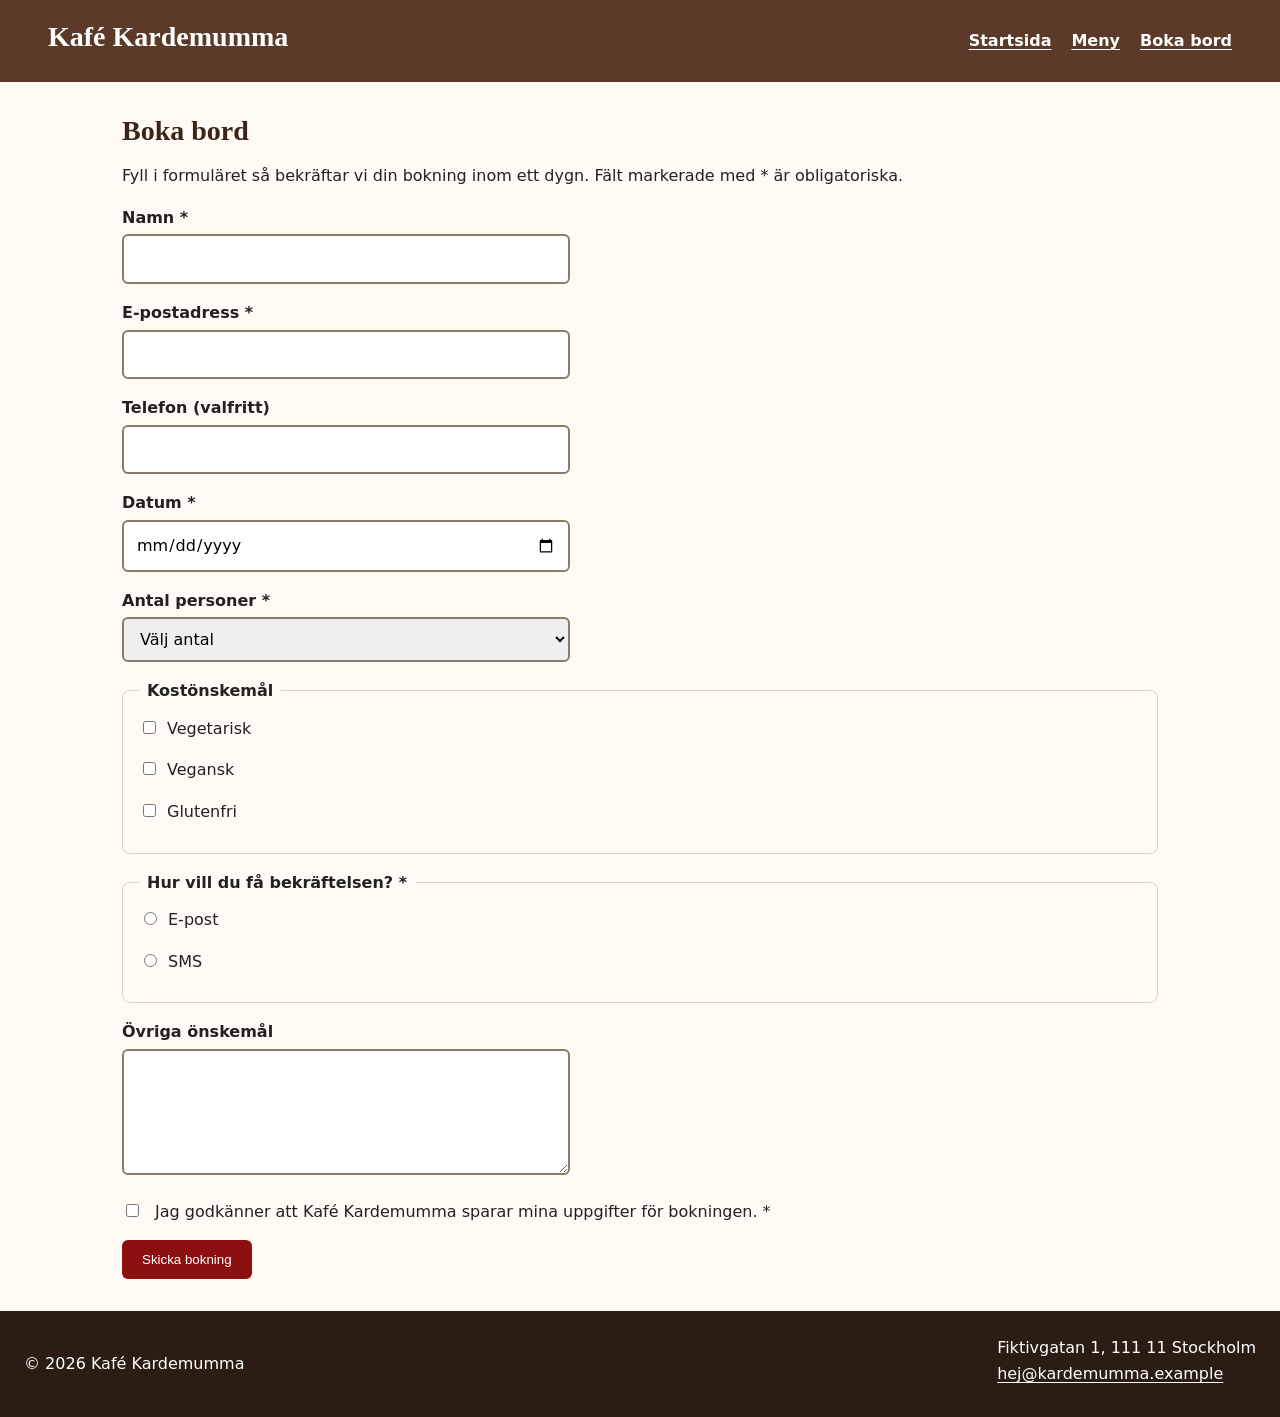
<file: kontakt.html>
<!doctype html>
<html lang="sv">
  <head>
    <meta charset="UTF-8" />
    <meta name="viewport" content="width=device-width, initial-scale=1.0" />
    <title>Boka bord – Kafé Kardemumma</title>
    <link rel="stylesheet" href="css/variables.css" />
    <link rel="stylesheet" href="css/base.css" />
    <link rel="stylesheet" href="css/layout.css" />
    <link rel="stylesheet" href="css/components.css" />
  </head>
  <body>
    <header>
      <h1>Kafé Kardemumma</h1>
      <nav aria-label="Huvudmeny">
        <ul>
          <li><a href="index.html">Startsida</a></li>
          <li><a href="index.html#meny">Meny</a></li>
          <li><a href="kontakt.html" aria-current="page">Boka bord</a></li>
        </ul>
      </nav>
    </header>

    <main>
      <h2>Boka bord</h2>
      <p>
        Fyll i formuläret så bekräftar vi din bokning inom ett dygn. Fält
        markerade med * är obligatoriska.
      </p>

      <form action="#" method="post">
        <div class="falt">
          <label for="namn">Namn *</label>
          <input
            type="text"
            id="namn"
            name="namn"
            autocomplete="name"
            required
          />
        </div>

        <div class="falt">
          <label for="epost">E-postadress *</label>
          <input
            type="email"
            id="epost"
            name="epost"
            autocomplete="email"
            required
          />
        </div>

        <div class="falt">
          <label for="telefon">Telefon (valfritt)</label>
          <input type="tel" id="telefon" name="telefon" autocomplete="tel" />
        </div>

        <div class="falt">
          <label for="datum">Datum *</label>
          <input type="date" id="datum" name="datum" required />
        </div>

        <div class="falt">
          <label for="antal">Antal personer *</label>
          <select id="antal" name="antal" required>
            <option value="">Välj antal</option>
            <option value="1">1 person</option>
            <option value="2">2 personer</option>
            <option value="3">3 personer</option>
            <option value="4">4 personer</option>
            <option value="5plus">5 eller fler</option>
          </select>
        </div>

        <fieldset>
          <legend>Kostönskemål</legend>
          <div class="val">
            <input
              type="checkbox"
              id="veg"
              name="kost"
              value="vegetarisk"
            /><label for="veg">Vegetarisk</label>
          </div>
          <div class="val">
            <input
              type="checkbox"
              id="vegan"
              name="kost"
              value="vegansk"
            /><label for="vegan">Vegansk</label>
          </div>
          <div class="val">
            <input
              type="checkbox"
              id="gluten"
              name="kost"
              value="glutenfri"
            /><label for="gluten">Glutenfri</label>
          </div>
        </fieldset>

        <fieldset>
          <legend>Hur vill du få bekräftelsen? *</legend>
          <div class="val">
            <input
              type="radio"
              id="via-epost"
              name="svar"
              value="epost"
              required
            /><label for="via-epost">E-post</label>
          </div>
          <div class="val">
            <input type="radio" id="via-sms" name="svar" value="sms" /><label
              for="via-sms"
              >SMS</label
            >
          </div>
        </fieldset>

        <div class="falt">
          <label for="onskemal">Övriga önskemål</label>
          <textarea id="onskemal" name="onskemal" rows="4"></textarea>
        </div>

        <div class="val">
          <input type="checkbox" id="samtycke" name="samtycke" required />
          <label for="samtycke"
            >Jag godkänner att Kafé Kardemumma sparar mina uppgifter för
            bokningen. *</label
          >
        </div>

        <button type="submit" class="knapp">Skicka bokning</button>
      </form>
    </main>

    <footer>
      <p>&copy; 2026 Kafé Kardemumma</p>
      <address>
        Fiktivgatan 1, 111 11 Stockholm<br />
        <a href="mailto:hej@kardemumma.example">hej@kardemumma.example</a>
      </address>
    </footer>
  </body>
</html>
</file>
<file: css/variables.css>
/* Global variables - Accessible everywhere */
:root {

    --color-primary: #8c1010;
    --color-secondary: #5b3a29;

    --color-surface: #f3e3cf;
    --color-background:#fffaf3;

    --color-text-primary: #222222;
    --color-text-secondary: #ffffff;

    --fn-family-primary: system-ui, -apple-system, "Segoe UI", Roboto, sans-serif;
    --fn-family-secondary: Georgia, "Times New Roman", serif;

    --spacing-xs: 8px;
    --spacing-s: 16px;
    --spacing-m: 24px;
    --spacing-l: 32px;
    --spacing-xl: 48px;
}
</file>
<file: css/base.css>
/* Single elements with minimal dependency, the most general css rules here */
*,
*::before,
*::after {
    box-sizing: border-box;
}

body {
  margin: 0;

  color: var(--color-text-primary);
  background-color: var(--color-background);

  font-family: var(--fn-family-primary);
  font-size: 1rem;
  line-height: 1.6;
}

h1,
h2,
h3 {
  font-family: var(--fn-family-secondary);
  line-height: 1.2;
  color: #3b2418;
}

h2 {
  font-size: 1.75rem;
  margin: 0 0 var(--spacing-s);
}

h3 {
  font-size: 1.25rem;
  margin: 12px 0 var(--spacing-xs);
}

a {
  color: var(--color-primary);
  text-underline-offset: 3px;
}

a:hover {
  color: #5e0a0a;
}

a:focus-visible,
button:focus-visible,
input:focus-visible,
select:focus-visible,
textarea:focus-visible {
  outline: 3px solid #1a73e8;
  outline-offset: 2px;
}

address {
  font-style: normal;
}
</file>
<file: css/layout.css>
/* Tricky thought process...I was trying to isolate each part that constitutes a layout element, is the same order  */
/* as they appear in the page. This was the hardest part. Trial and Terror :D  */
/* Media quaries at the bottom as the have the final say in responsiveness  */
/* Order here is from general to more specific selectors */

header {
  display: flex;
  flex-wrap: wrap;
  align-items: center;
  justify-content: space-between;
  gap: var(--spacing-xs) var(--spacing-m);

  background-color: var(--color-secondary);
  color: var(--color-text-secondary);
  padding: var(--spacing-s) var(--spacing-m);
}

header h1 {
  margin: 0 0 var(--spacing-xs);
  color: var(--color-text-secondary);
  font-size: 1.75rem;
}

nav ul {
  display: flex;
  gap: 20px;

  list-style: none;

  margin: 0;
  padding: 0;
}

nav a {
  font-weight: 600;
  color: var(--color-text-secondary);
}

main {
  padding: var(--spacing-m);
  max-width: 1100px;
  margin: 0 auto;
}

section {
  margin-bottom: 40px;
}

#hero {
  background-color: var(--color-surface);
  padding: var(--spacing-l) var(--spacing-m);
  border-radius: 8px;
}

#hero p {
  font-size: 1.125rem;
  max-width: 60ch;
}

.meny-lista {
  display: grid;
  grid-template-columns: repeat(auto-fit, minmax(240px, 1fr));
  gap: 20px;
}

.meny-lista article {
  margin-bottom: 0;
}

#om-oss {
  display: grid;
  grid-template-columns: 1fr;
  gap: var(--spacing-xs) var(--spacing-l);
}

#om-oss h2 {
  grid-column: 1 / -1;
}

footer {
  background-color: #2b1c14;
  color: var(--color-text-secondary);
  padding: var(--spacing-m);
}

footer {
  display: flex;
  flex-wrap: wrap;
  justify-content: space-between;
  gap: var(--spacing-s);
}

footer a {
  color: var(--color-text-secondary);
}

@media (min-width: 600px) {
  main {
    padding: var(--spacing-l);
  }

  #hero {
    padding: 56px 40px;
  }

  #hero h2 {
    font-size: 2.25rem;
  }
}

@media (min-width: 900px) {
  #om-oss {
    grid-template-columns: 1fr 1fr;
    align-items: start;
  }

  #om-oss img {
    grid-row: 2 / span 2;
    grid-column: 2;
  }

  header {
    padding: 20px 48px;
  }
}
</file>
<file: css/components.css>
/* Each component that is a content in its layout element/parent */
/* Order here is from general to more specific selectors */

article {
  background-color: var(--color-text-secondary);

  border: 1px solid #e3d5c3;
  border-radius: 8px;

  padding: var(--spacing-s);
  margin-bottom: var(--spacing-s);
}

article {
  display: flex;
  flex-direction: column;
}

article .pris {
  margin-top: auto;
}

article img,
#om-oss img {
  max-width: 100%;
  height: auto;
  border-radius: 4px;
}

.pris {
  font-weight: 700;
  color: var(--color-primary);
}

.knapp {
  display: inline-block;
  background-color: var(--color-primary);
  color: var(--color-text-secondary);
  padding: 12px 20px;
  border: 0;
  border-radius: 6px;
  text-decoration: none;
}

.knapp:hover {
  background-color: #6f0c0c;
}

/* Formulär */
.falt,
.val {
  margin-bottom: var(--spacing-s);
}

label {
  display: block;
  font-weight: 600;
  margin-bottom: 4px;
}

.val label {
  display: inline;
  font-weight: 400;
  margin-left: var(--spacing-xs);
}

input[type="text"],
input[type="email"],
input[type="tel"],
input[type="date"],
select,
textarea {
  width: 100%;
  max-width: 28rem;
  padding: 10px 12px;
  border: 2px solid #8a7a6a;
  border-radius: 6px;
  font: inherit;
}

fieldset {
  border: 1px solid #e3d5c3;
  border-radius: 8px;
  margin: 0 0 var(--spacing-s);  
  padding: 12px var(--spacing-s);
}

legend {
  font-weight: 700;
  padding: 0 var(--spacing-xs);
}
</file>
